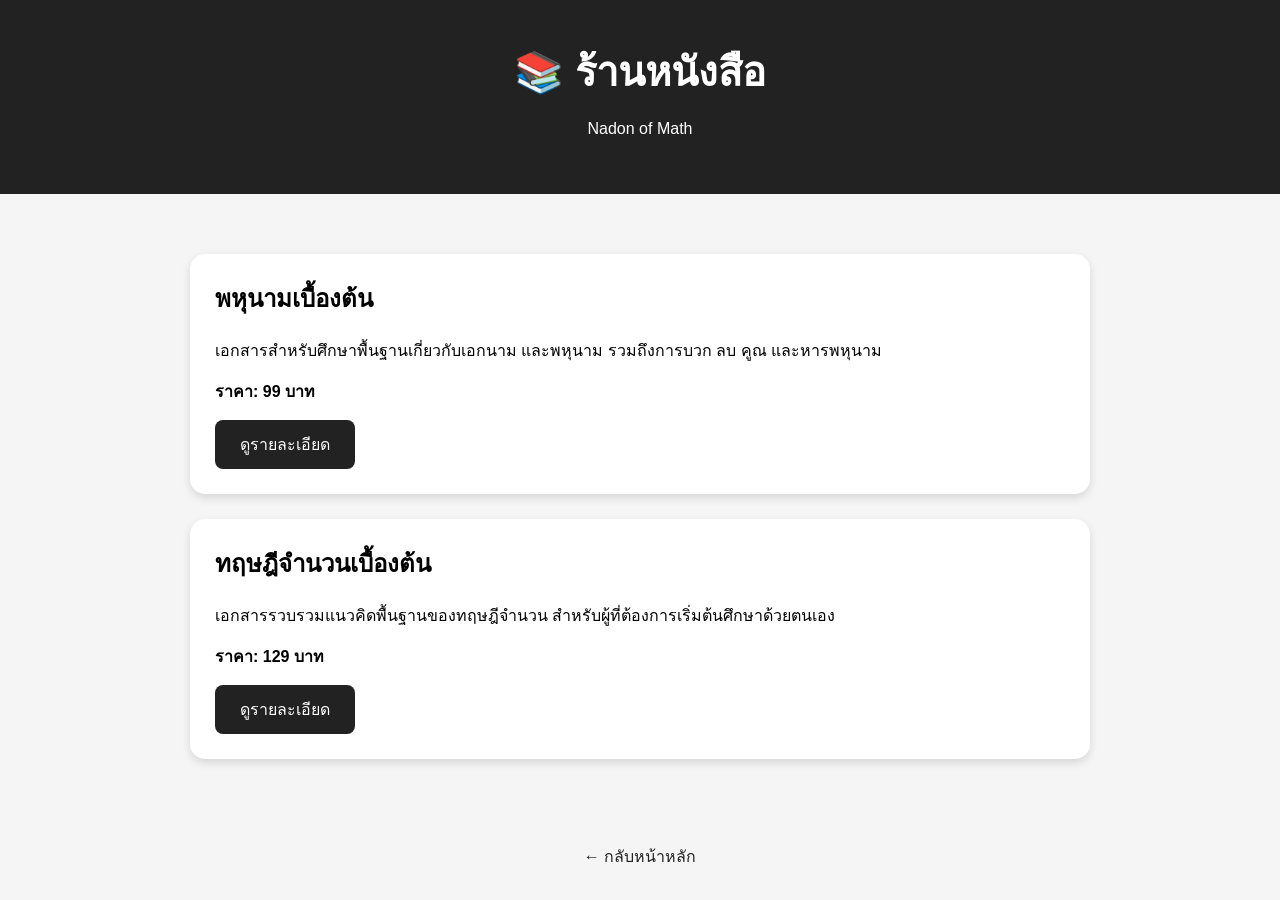
<file: book.html>
<!DOCTYPE html>
<html lang="th">
<head>
    <meta charset="UTF-8">
    <meta name="viewport" content="width=device-width, initial-scale=1.0">

    <title>ร้านหนังสือ | Nadon of Math</title>

    <style>
        body {
            margin: 0;
            font-family: Arial, sans-serif;
            background-color: #f5f5f5;
        }

        header {
            background-color: #222;
            color: white;
            text-align: center;
            padding: 40px 20px;
        }

        h1 {
            margin: 0;
            font-size: 40px;
        }

        .container {
            max-width: 900px;
            margin: 40px auto;
            padding: 20px;
        }

        .book {
            background: white;
            padding: 25px;
            margin-bottom: 25px;
            border-radius: 15px;
            box-shadow: 0 4px 10px rgba(0,0,0,0.12);
        }

        .book h2 {
            margin-top: 0;
        }

        .book button {
            padding: 12px 25px;
            border: none;
            border-radius: 8px;
            background-color: #222;
            color: white;
            font-size: 16px;
            cursor: pointer;
        }

        .book button:hover {
            opacity: 0.8;
        }

        .back {
            display: block;
            text-align: center;
            margin: 30px;
        }

        .back a {
            color: #222;
            text-decoration: none;
        }
    </style>
</head>

<body>

    <header>
        <h1>📚 ร้านหนังสือ</h1>
        <p>Nadon of Math</p>
    </header>

    <div class="container">

        <div class="book">
            <h2>พหุนามเบื้องต้น</h2>
            <p>
                เอกสารสำหรับศึกษาพื้นฐานเกี่ยวกับเอกนาม
                และพหุนาม รวมถึงการบวก ลบ คูณ และหารพหุนาม
            </p>

            <p><strong>ราคา: 99 บาท</strong></p>

            <button onclick="alert('กำลังเตรียมหน้ารายละเอียดหนังสือ')">
                ดูรายละเอียด
            </button>
        </div>

        <div class="book">
            <h2>ทฤษฎีจำนวนเบื้องต้น</h2>
            <p>
                เอกสารรวบรวมแนวคิดพื้นฐานของทฤษฎีจำนวน
                สำหรับผู้ที่ต้องการเริ่มต้นศึกษาด้วยตนเอง
            </p>

            <p><strong>ราคา: 129 บาท</strong></p>

            <button onclick="alert('กำลังเตรียมหน้ารายละเอียดหนังสือ')">
                ดูรายละเอียด
            </button>
        </div>

    </div>

    <div class="back">
        <a href="index.html">← กลับหน้าหลัก</a>
    </div>

</body>
</html>
</file>
